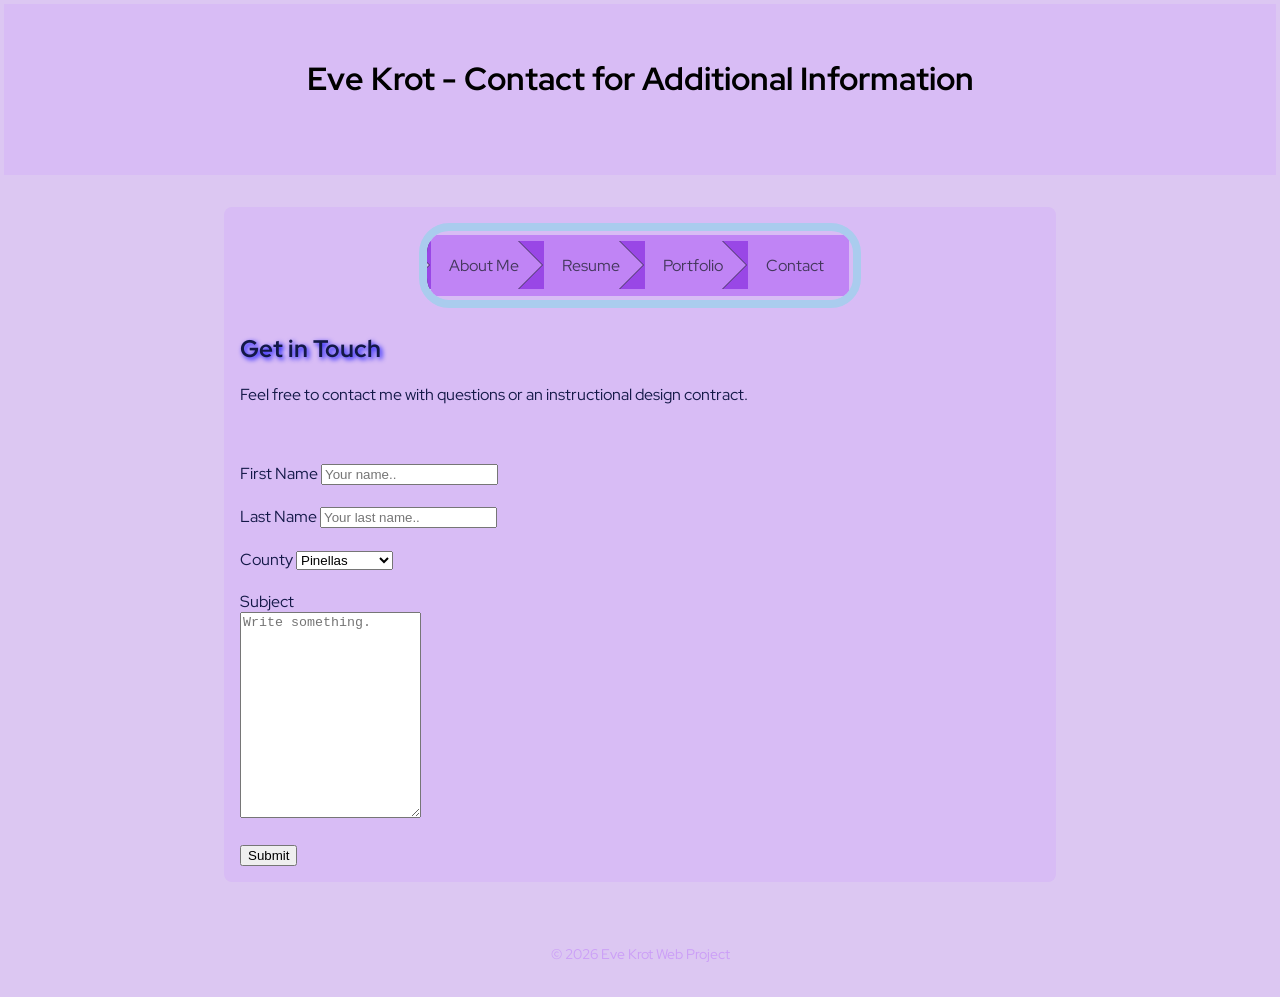
<file: contact.html>
<!DOCTYPE html>
<html lang="en">
<head>
    <meta charset="UTF-8">
    <meta name="viewport" content="width=device-width, initial-scale=1.0">
  <link rel="preconnect" href="https://fonts.googleapis.com">
<link rel="preconnect" href="https://fonts.gstatic.com" crossorigin>
<link href="https://fonts.googleapis.com/css2?family=Red+Hat+Display:ital,wght@0,300..900;1,300..900&display=swap" rel="stylesheet">
    <title>Eve Krot - About Me</title>
    <link rel="stylesheet" href="style.css">
</head>
<body>

    <header>
        <h1>Eve Krot - Contact for Additional Information</h1>
        <br>
    </header>

    <main>
        <nav class="breadcrumb-menu">
        <ul class="breadcrumbs">
          <li><a href="index.html">About Me</a></li>
          <li><a href="resume.html">Resume</a></li>
          <li><a href="portfolio.html">Portfolio</a></li>
          <li><a href="contact.html">Contact</a></li>
        </ul>
      </nav>
        <section>
            <h2>Get in Touch</h2>
            <p>Feel free to contact me with questions or an instructional design contract.</p>
        </section>
      <br>
                 <br />
<div class="container">
  <form action="action_page.php">

    <label for="fname">First Name</label>
    <input type="text" id="fname" name="firstname" placeholder="Your name..">
<br>
<br>
    <label for="lname">Last Name</label>
    <input type="text" id="lname" name="lastname" placeholder="Your last name..">
<br>
<br>
    <label for="county">County</label>
    <select id="county" name="county">
      <option value="pinellas">Pinellas</option>
      <option value="hillsborough">Hillsborough</option>
      <option value="other">Other</option>
    </select>
<br>
<br>
    <label for="subject">Subject</label>
    <br>
    <textarea id="subject" name="subject" placeholder="Write something." style="height:200px"></textarea>
<br>
<br>
    <input type="submit" value="Submit">

  </form>
</div>
    </main>

    <footer>
        <p>&copy; 2026 Eve Krot Web Project</p>
    </footer>

</body>
</html>
</file>
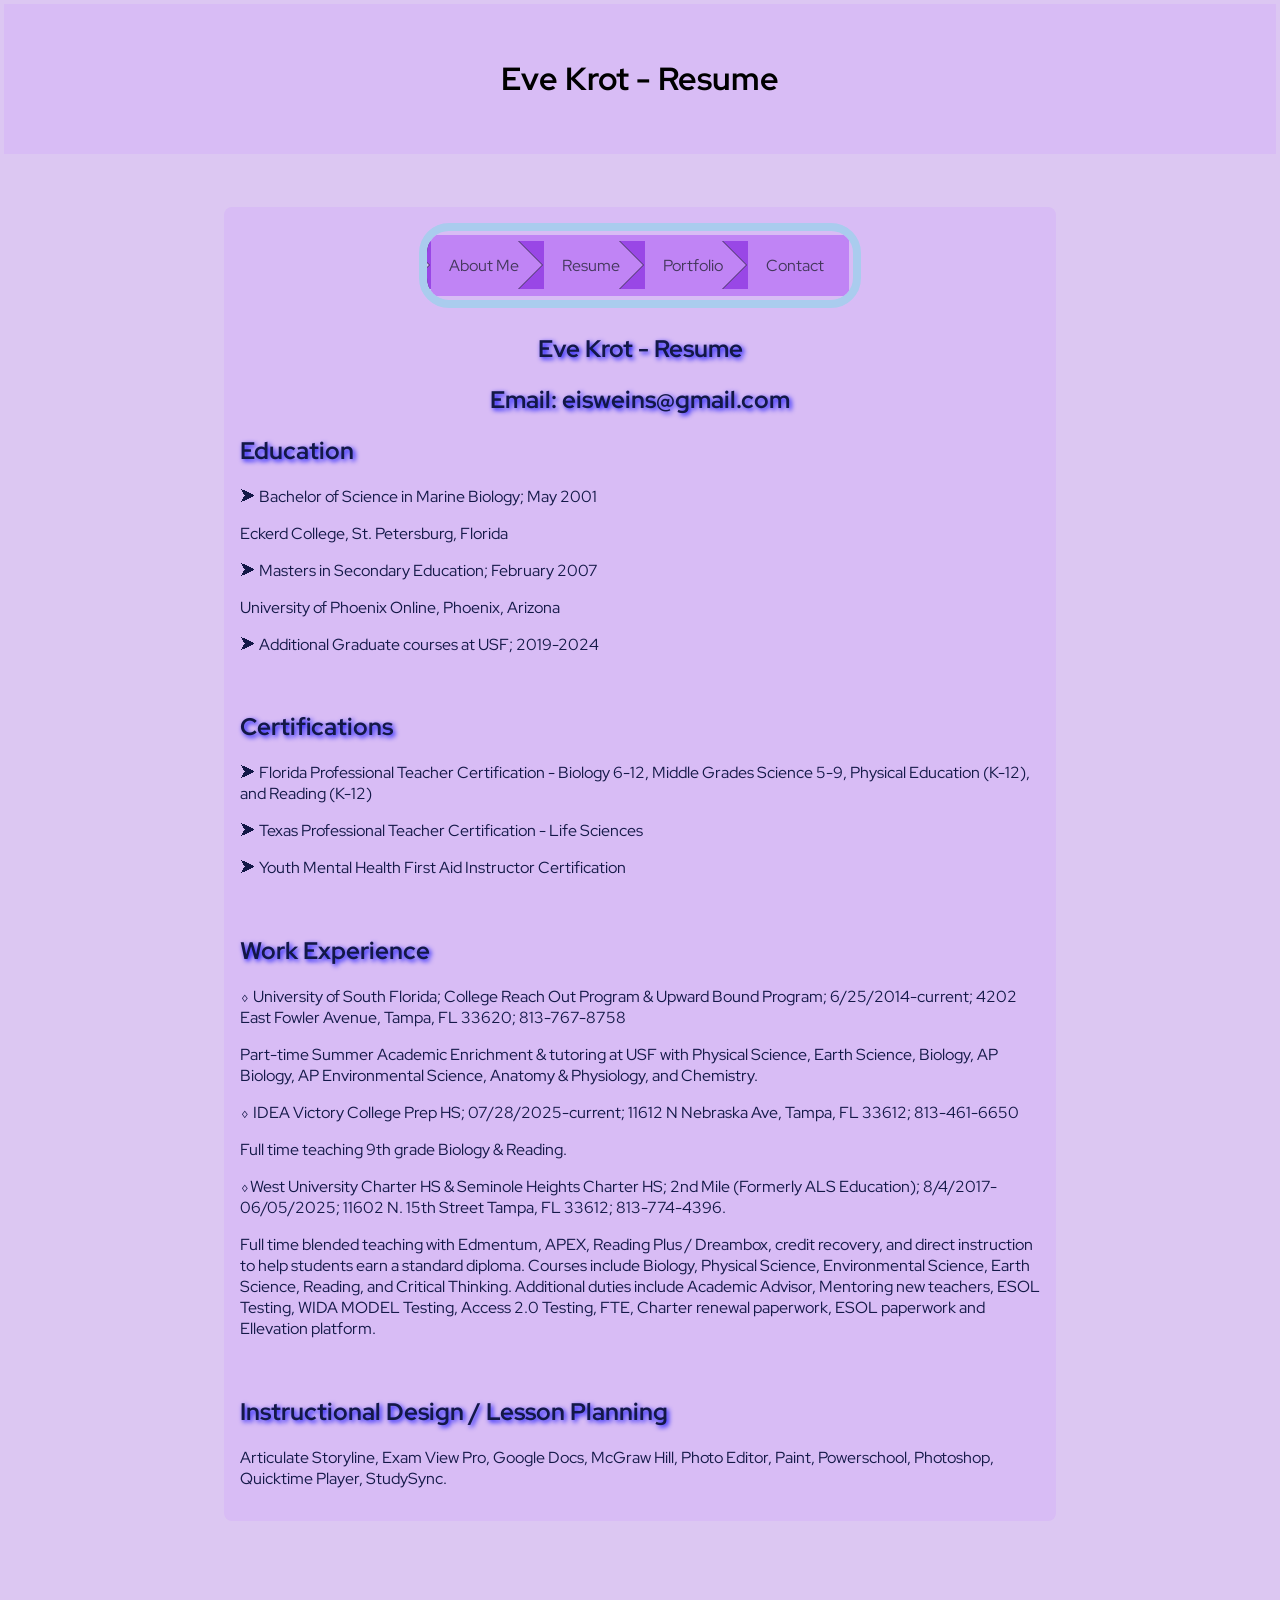
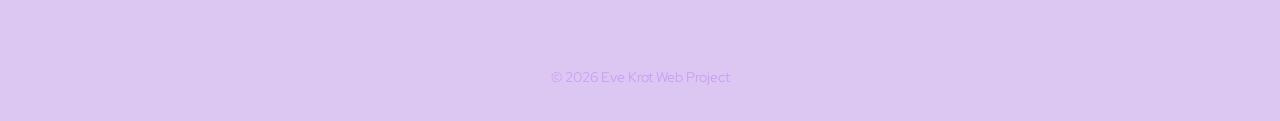
<file: resume.html>
<!DOCTYPE html>
<html lang="en">
<head>
    <meta charset="UTF-8">
    <meta name="viewport" content="width=device-width, initial-scale=1.0">
  <link rel="preconnect" href="https://fonts.googleapis.com">
<link rel="preconnect" href="https://fonts.gstatic.com" crossorigin>
<link href="https://fonts.googleapis.com/css2?family=Red+Hat+Display:ital,wght@0,300..900;1,300..900&display=swap" rel="stylesheet">
    <title>Eve Krot - About Me</title>
    <link rel="stylesheet" href="style.css">
</head>
<body>

    <header>
        <h1>Eve Krot - Resume</h1>
    </header>
<br>
    <main>
        <nav class="breadcrumb-menu">
        <ul class="breadcrumbs">
          <li><a href="index.html">About Me</a></li>
          <li><a href="resume.html">Resume</a></li>
          <li><a href="portfolio.html">Portfolio</a></li>
          <li><a href="contact.html">Contact</a></li>
        </ul>
      </nav>
            <section>        
			<h2 style="text-align: center;">Eve Krot - Resume</h2>
        <h2 style="text-align: center;">Email: eisweins@gmail.com</h2>
		</section>

        <section>
            <h2>Education</h2>
            <p>&#11166 Bachelor of Science in Marine Biology; May 2001</p>
	        <p>    Eckerd College, St. Petersburg, Florida	</p>
            <p>&#11166 Masters in Secondary Education; February 2007</p>
	        <p>    University of Phoenix Online, Phoenix, Arizona</p>
            <p>&#11166 Additional Graduate courses at USF; 2019-2024</p>
        </section>
      <br>
              <section>
            <h2>Certifications</h2>
            <p>&#11166 Florida Professional Teacher Certification - Biology 6-12, Middle Grades Science 5-9, Physical Education (K-12), and Reading (K-12)</p>
            <p>&#11166 Texas Professional Teacher Certification - Life Sciences</p>
            <p>&#11166 Youth Mental Health First Aid Instructor Certification</p>
        </section>
      <br>
                    <section>
            <h2>Work Experience</h2>
            <p>&#11048 University of South Florida; College Reach Out Program & Upward Bound Program; 6/25/2014-current; 4202 East Fowler Avenue, Tampa, FL 33620; 813-767-8758</p>
            <p>    Part-time Summer Academic Enrichment & tutoring at USF with Physical Science, Earth Science, Biology, AP Biology, AP Environmental Science, Anatomy & Physiology, and Chemistry.</p>
            <p>&#11048 IDEA Victory College Prep HS; 07/28/2025-current; 11612 N Nebraska Ave, Tampa, FL 33612; 813-461-6650</p>
	        <p>    Full time teaching 9th grade Biology & Reading.</p>
            <p>&#11048West University Charter HS & Seminole Heights Charter HS; 2nd Mile (Formerly ALS Education); 8/4/2017-06/05/2025; 11602 N. 15th Street  Tampa, FL 33612; 813-774-4396.</p>
			<p>    Full time blended teaching with Edmentum, APEX, Reading Plus / Dreambox, credit recovery, and direct instruction to help students earn a standard diploma. Courses include Biology, Physical Science, Environmental Science, Earth Science, Reading, and Critical Thinking. Additional duties include Academic Advisor, Mentoring new teachers, ESOL Testing, WIDA MODEL Testing, Access 2.0 Testing, FTE, Charter renewal paperwork, ESOL paperwork and Ellevation platform.</p>
        </section>
      <br>
          <section>
            <h2>Instructional Design / Lesson Planning</h2>
            <p>Articulate Storyline, Exam View Pro, Google Docs, McGraw Hill, Photo Editor, Paint, Powerschool, Photoshop, Quicktime Player, StudySync.</p>
        </section>
    </main>
<br>
    <br>
    <br>
    <br>
    <footer>
        <p>&copy; 2026 Eve Krot Web Project</p>
    </footer>

</body>
</html>
</file>
<file: style.css>
// <weight>: 300
// <uniquifier>: googlefonts

.red-hat-display-<googlefonts> {
  font-family: "Red Hat Display", sans-serif;
  font-optical-sizing: auto;
  font-weight: <300>;
  font-style: normal;
}
img {
  border-radius: 8px;
}

body {
    font-family: "Red Hat Display", sans-serif;
    margin: 0;
    padding: 4px;
    background-color: #dcc7f2;
    color: #131847;
}
nav {
  position: relative;
  text-align: center;
}

nav ul {
  padding: 4px;
  font-size: 0;
  overflow: hidden;
  display: inline-block;
  border-radius: 30px;
  border: 8px solid #ace;
}
nav li {
  display: inline-block;
}
nav a {
  font-size: 1rem;
  position: relative;
  display: inline-block;
  background: #c084f5;
  text-decoration: none;
  color: #43375c;
  padding: 20px 25px 20px 18px;
}
nav a:after,
nav a:before {
  position: absolute;
  content: "";
  height: 0;
  width: 1px;
  top: 50%;
  left: -25px;
  margin-top: -24px;
  border: 24px solid #9947e6;
  border-right: 0 !important;
  border-left-color: transparent !important;
}
nav a:before {
  left: -26px;
  border: 24px solid #43375c;
}
/* ACTIVE STYLES */
nav a.active {
  background: #ada4f5;
}
nav a.active:after {
  border-color: #ada4f5;
}
/* HOVER STYLES */
nav a:hover {
  background: #e6ccff;
}
nav a:hover:after {
  border-color: #d9b6fa;
}


header {
    background-color: #D8BCF5;
    color: black;
    text-align: center;
    padding: 2rem;
}
				h2 {
  text-shadow: 2px 2px 5px blue;
}

main {
    max-width: 800px;
    margin: 2rem auto;
    padding: 1rem;
    background: #D8BCF5;
    border-radius: 8px;
}

footer {
    text-align: center;
    padding: 1rem;
    font-size: 0.9rem;
    color: #CB9EF7;
}
</file>
